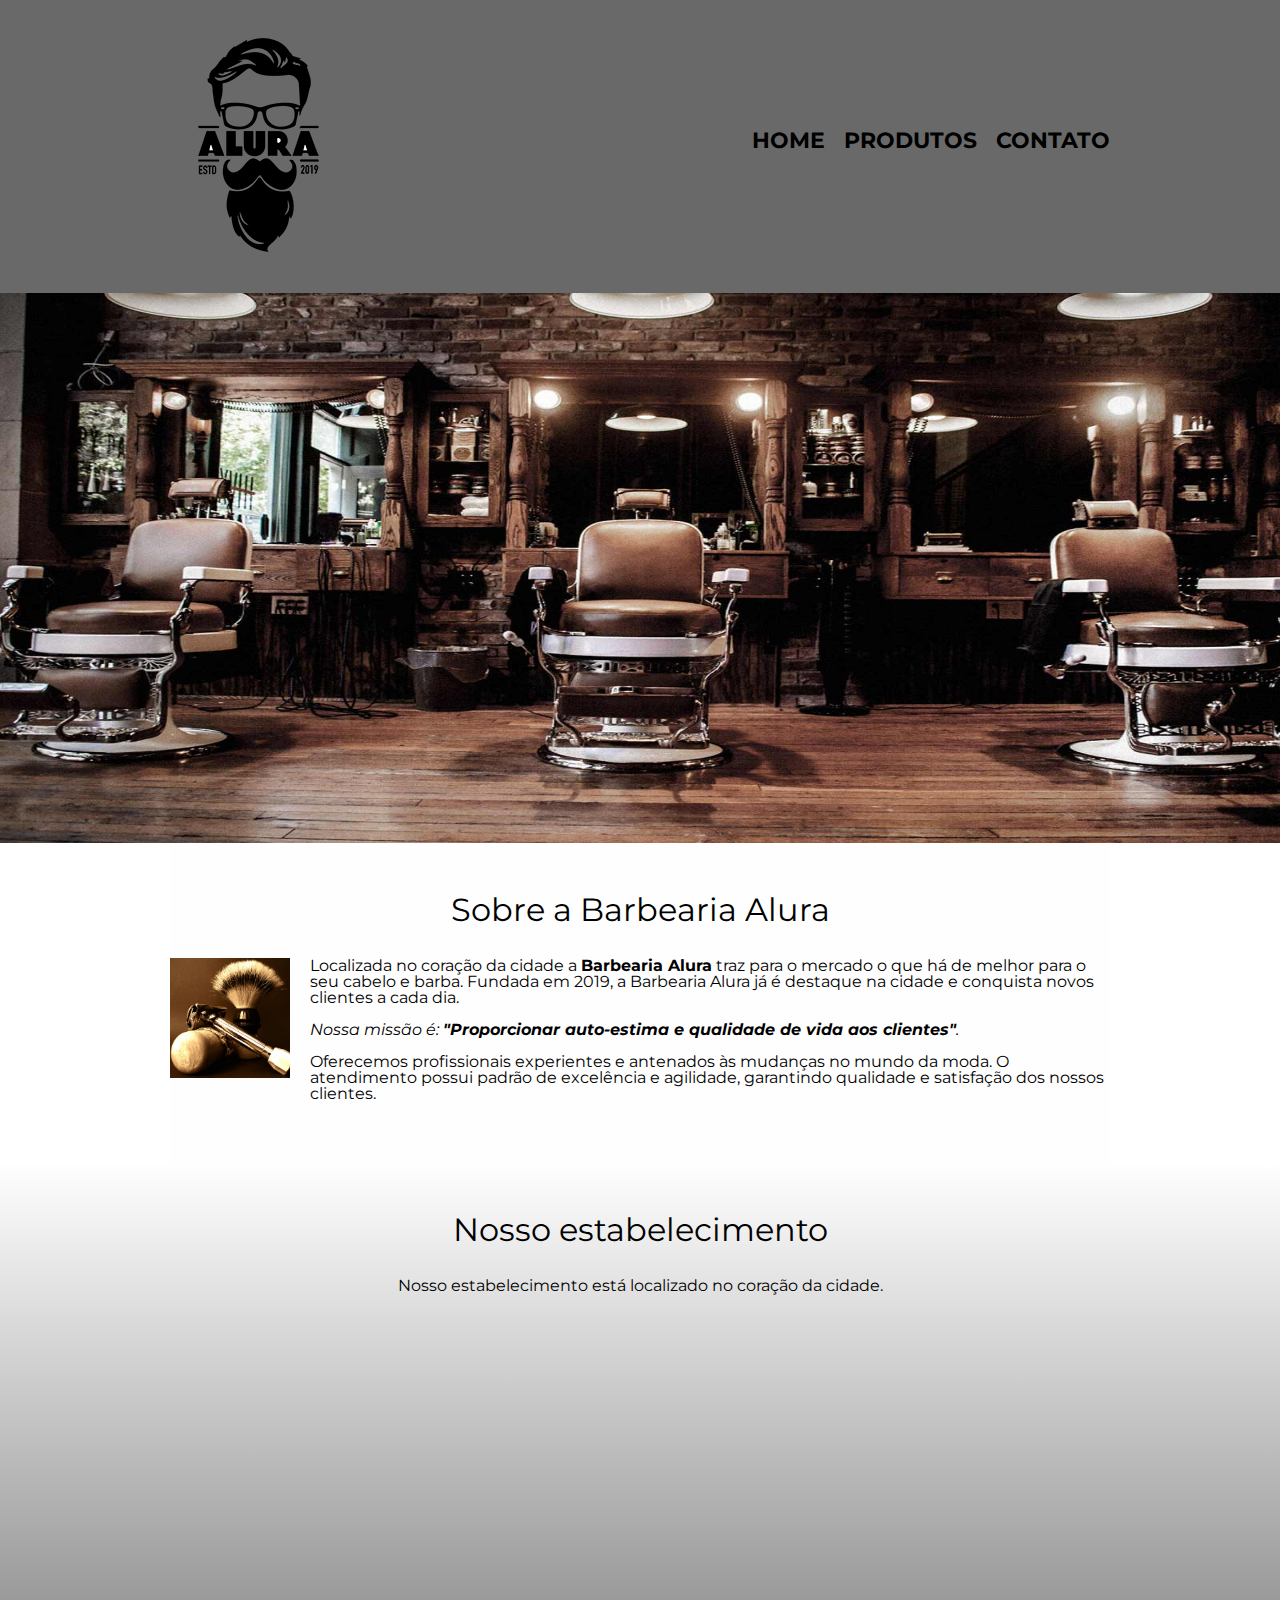
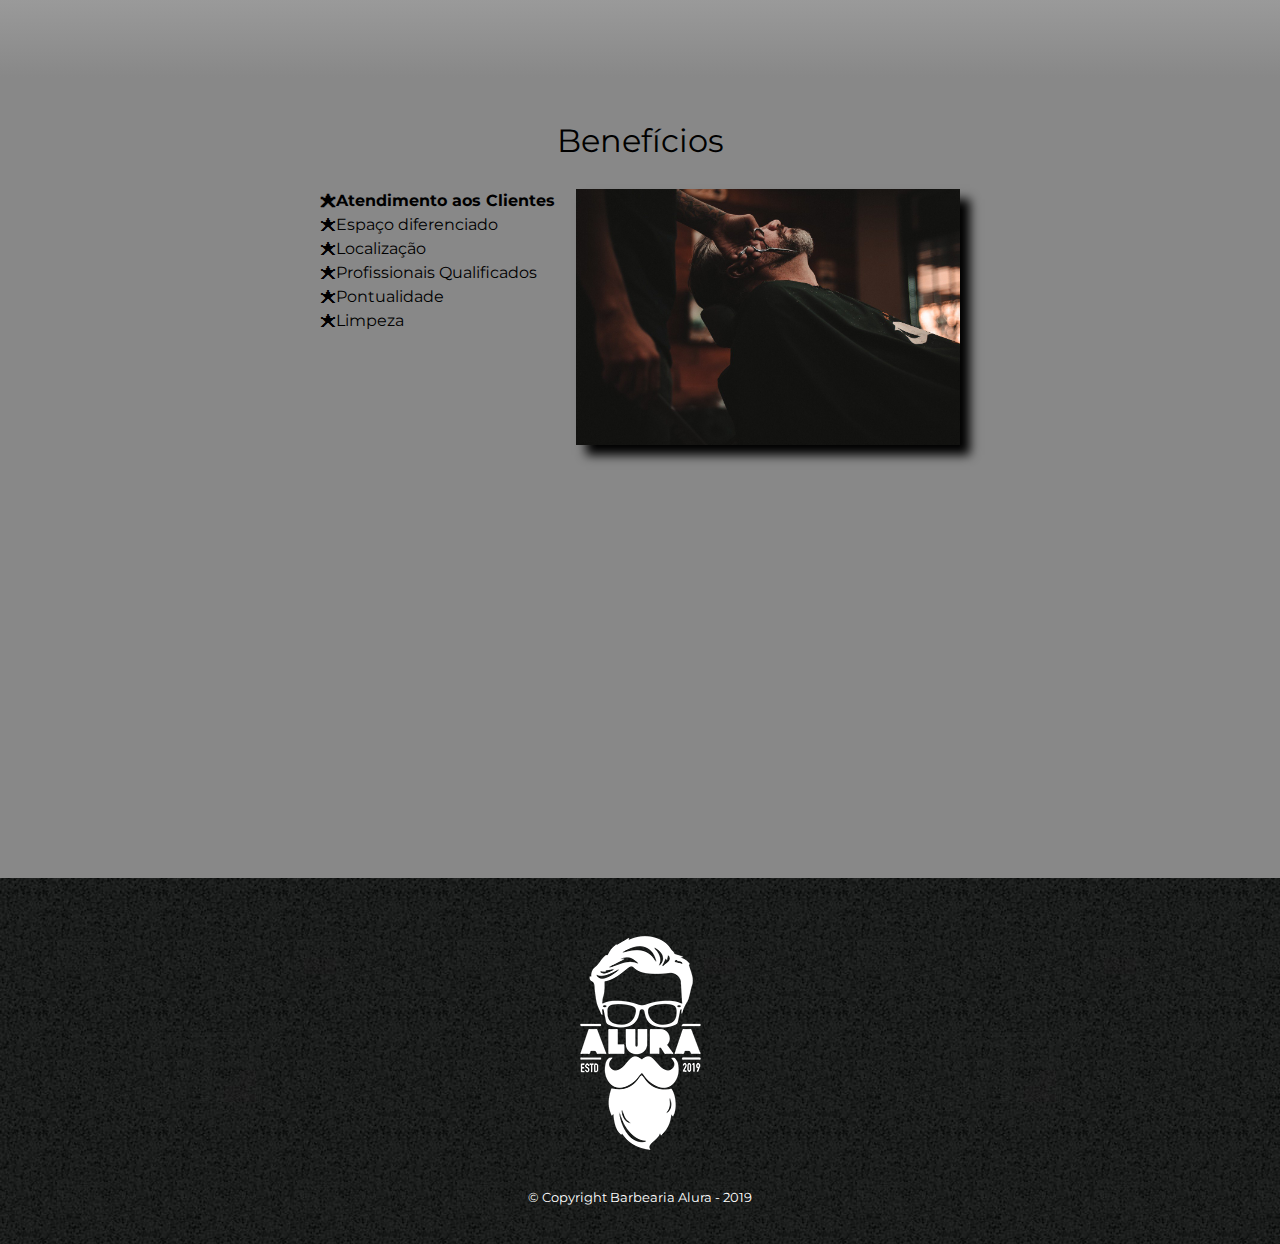
<file: html e css/index.html>
<!DOCTYPE html>
<html lang="pt-br">
	<head>
		<meta charset="UTF-8">
		<meta name="viewport" content="width-device-width">
		<title>Barbearia Alura</title>

		<link rel="stylesheet" href="../html e css/css/reset.css">
		<link rel="stylesheet" href="../html e css/css/style.css">
		<link href="https://fonts.googleapis.com/css?family=Montserrat&display=swap" rel="stylesheet">
	</head>

	<body>
		<header>
			<div class="caixa">
				<h1><img src="../html e css/imagens/logo.png"></h1>

				<nav>
					<ul>
						<li><a href="index.html">Home</a></li>
						<li><a href="produtos.html">Produtos</a></li>
						<li><a href="contato.html">Contato</a></li>
					</ul>
				</nav>
			</div>
		</header>

		<img class="banner" src="../html e css/imagens/barbearia.png">

		<main>
			<section class="principal">
				<h2 class="titulo-principal">Sobre a Barbearia Alura</h2>

				<img class="utensilios" src="../html e css/imagens/utensilios.jpg" alt="Utensilios de um barbeiro.">
		 
				<p>Localizada no coração da cidade a <strong>Barbearia Alura</strong> traz para o mercado o que há de melhor para o seu cabelo e barba. Fundada em 2019, a Barbearia Alura já é destaque na cidade e conquista novos clientes a cada dia.</p>

				<p id="missao"><em>Nossa missão é: <strong>"Proporcionar auto-estima e qualidade de vida aos clientes"</strong>.</em></p>

				<p>Oferecemos profissionais experientes e antenados às mudanças no mundo da moda. O atendimento possui padrão de excelência e agilidade, garantindo qualidade e satisfação dos nossos clientes.</p>
			</section>

			<section class="mapa">
				<h3 class="titulo-principal">Nosso estabelecimento</h3>
				<p>Nosso estabelecimento está localizado no coração da cidade.</p>

				<div class="mapa-conteudo">
					<iframe src="https://www.google.com/maps/embed?pb=!1m18!1m12!1m3!1d3657.106693512036!2d-46.65390548447542!3d-23.564611267598654!2m3!1f0!2f0!3f0!3m2!1i1024!2i768!4f13.1!3m3!1m2!1s0x94ce59541c6c79c3%3A0x36b90a85f0f8cb33!2sGrupo%20Alura!5e0!3m2!1spt-BR!2sbr!4v1664129387576!5m2!1spt-BR!2sbr" width="100%" height="300" style="border:0;" allowfullscreen="" loading="lazy" referrerpolicy="no-referrer-when-downgrade"></iframe>
				</div>
			</section>

			<section class="beneficios">
				<h3 class="titulo-principal">Benefícios</h3>

				<div class="conteudo-beneficios">
					<ul class="listas-beneficios">
						<li class="itens">Atendimento aos Clientes</li>
						<li class="itens">Espaço diferenciado</li>
						<li class="itens">Localização</li>
						<li class="itens">Profissionais Qualificados</li>
						<li class="itens">Pontualidade</li>
						<li class="itens">Limpeza</li>
					</ul><img src="../html e css/imagens/beneficios.jpg" class="imagem-beneficios">
				</div>

				<div class="video">
					<iframe width="560" height="315" src="https://www.youtube.com/embed/wcVVXUV0YUY" frameborder="0" allow="accelerometer; autoplay; encrypted-media; gyroscope; picture-in-picture" allowfullscreen></iframe>
				</div>
			</section>
		</main>

		<footer>
			<img src="../html e css/imagens/logo-branco.png">
			<p class="copyright">&copy; Copyright Barbearia Alura - 2019</p>
		</footer>
	</body>
</html>
</file>
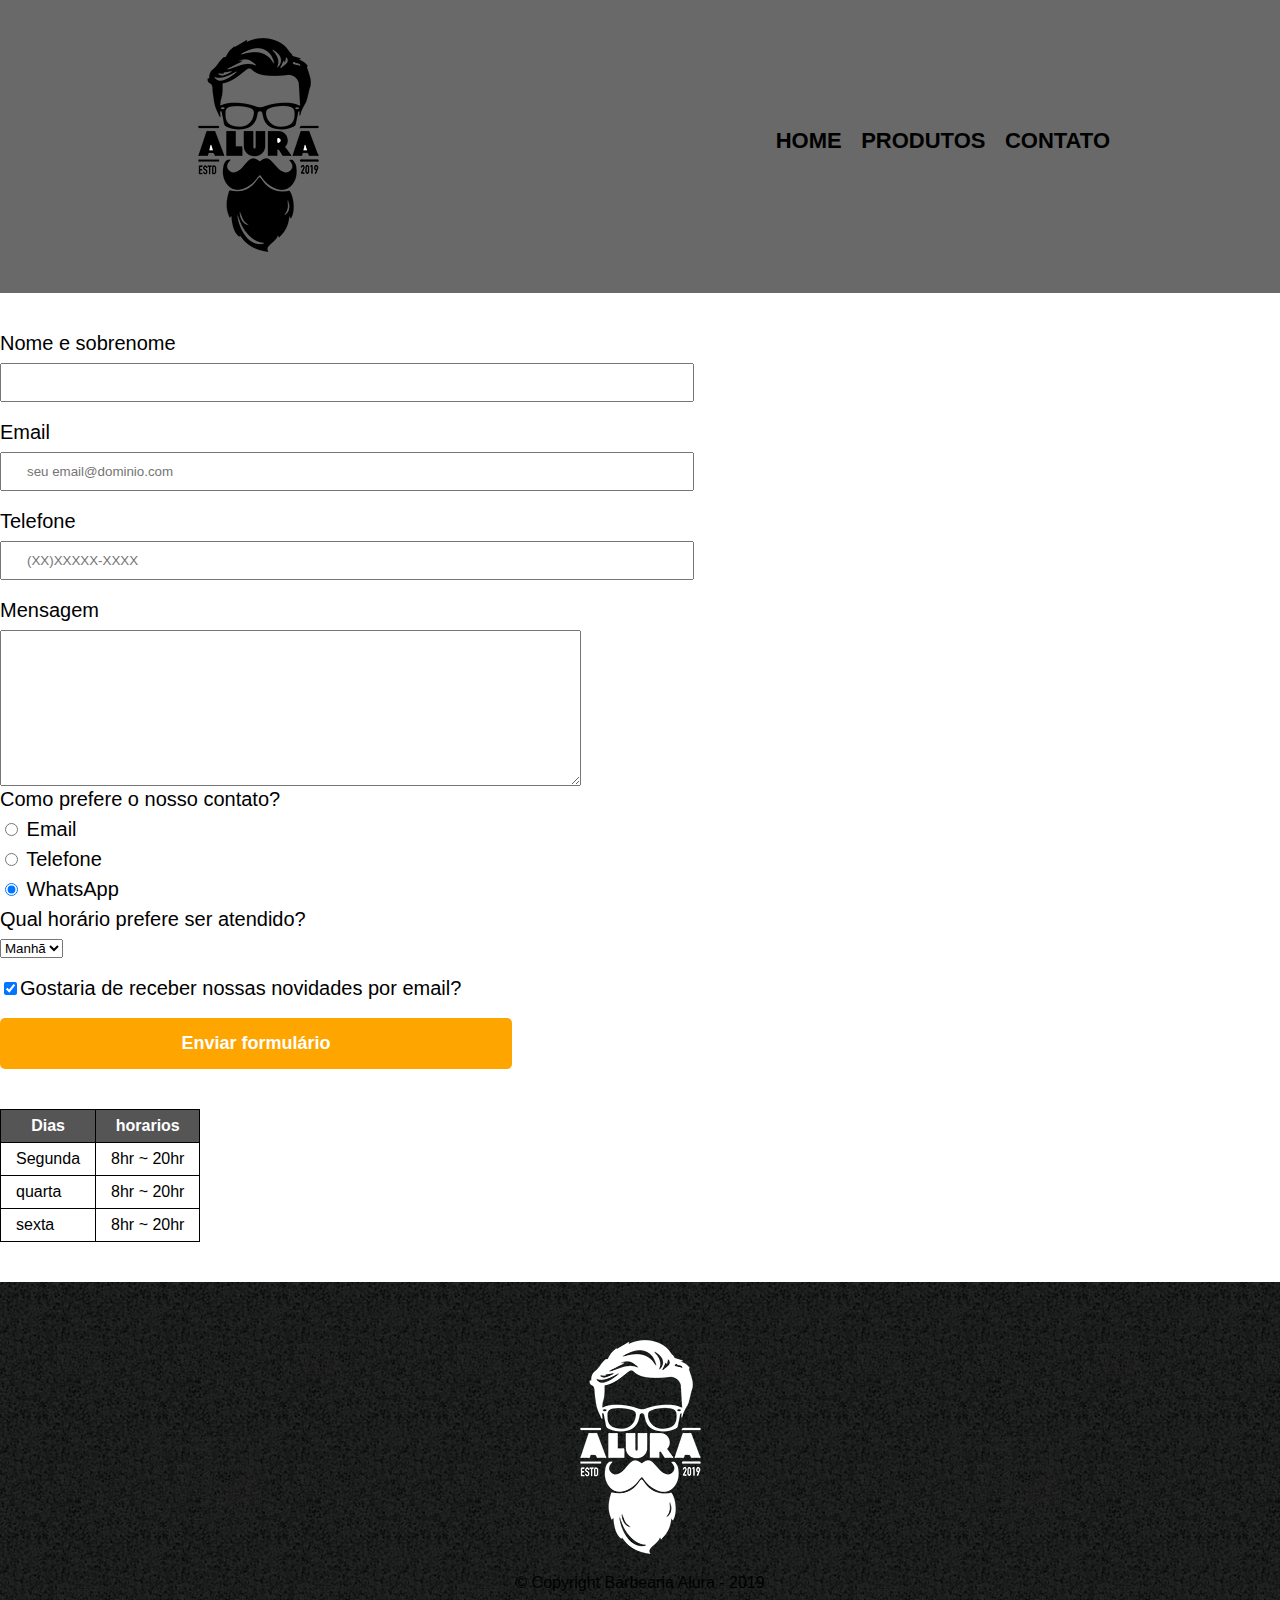
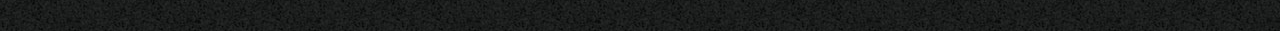
<file: html e css/contato.html>
<!DOCTYPE html>
<html lang="pt-br">
    <head>
        <meta charset="UTF-8">
        <title>Contato - Barbearia alura</title>
        <link rel="stylesheet" href="../html e css/css/reset.css">
        <link rel="stylesheet" href="../html e css/css/style.css">
    </head>
    
    <body>
        <header>
            <div class="caixa">
                <h1><img src="../html e css/imagens/logo.png" alt="logo Barbearia"></h1>

                <nav>
                    <ul>
                        <li><a href="index.html">Home</a></li>
                        <li><a href="produtos.html">Produtos</a></li>
                        <li><a href="contato.html">Contato</a></li>
                    </ul>
                </nav>
            </div>
        </header>

        <main>
            <form>
                <label for="nomesobrenome">Nome e sobrenome</label>
                <input type="text" id="nomesobrenome" class="input-padrao" required>

                <label for="email">Email</label>
                <input type="email" id="email" class="input-padrao" required placeholder="seu email@dominio.com">

                <label for="telefone">Telefone</label>
                <input type="tel" id="telefone" class="input-padrao" required placeholder="(XX)XXXXX-XXXX">

                <label for="mensagem">Mensagem</label>
                <textarea cols="70" rows="10" id="mensagem" required></textarea>

                <fieldset>
                    <legend>Como prefere o nosso contato?</legend>
                    <label for="radio-email"><input type="radio" name="contato" 
                    value="email" id="radio-email"> Email </label>
                    
                    <label for="radio-telefone"><input type="radio" name="contato"
                    value="telefone" id="radio-telefone"> Telefone </label>

                    <label for="radio-whatsapp"><input type="radio" name="contato"
                     value="whatsApp" id="radio-whatsapp" checked> WhatsApp </label>
                </fieldset>

                <fieldset>
                    <legend>Qual horário prefere ser atendido?</legend>
                    <select>
                        <option>Manhã</option>
                        <option>Tarde</option>
                        <option>Noite</option>
                    </select>
                </fieldset>

                <label class="checkbox"><input type="checkbox" checked>Gostaria de receber nossas novidades por email?</label>

                <input type="submit" value="Enviar formulário" class="enviar">
            </form>

            <table>
                <thead>
                    <tr>
                        <th>Dias</th>
                        <th>horarios</th>
                    </tr>
                </thead>
                <tbody>
                    <tr>
                        <td>Segunda</td>
                        <td>8hr ~ 20hr</td>
                    </tr>
                    <tr>
                        <td>quarta</td>
                        <td>8hr ~ 20hr</td>
                    </tr>
                    <tr>
                        <td>sexta</td>
                        <td>8hr ~ 20hr</td>
                    </tr>
                </tbody>
            </table>
        </main>

        <footer>
            <img src="../html e css/imagens/logo-branco.png" alt="logo barbearia branca">
            <p class="Copyright">&copy; Copyright Barbearia Alura - 2019</p>
        </footer>
    </body>
</html>
</file>
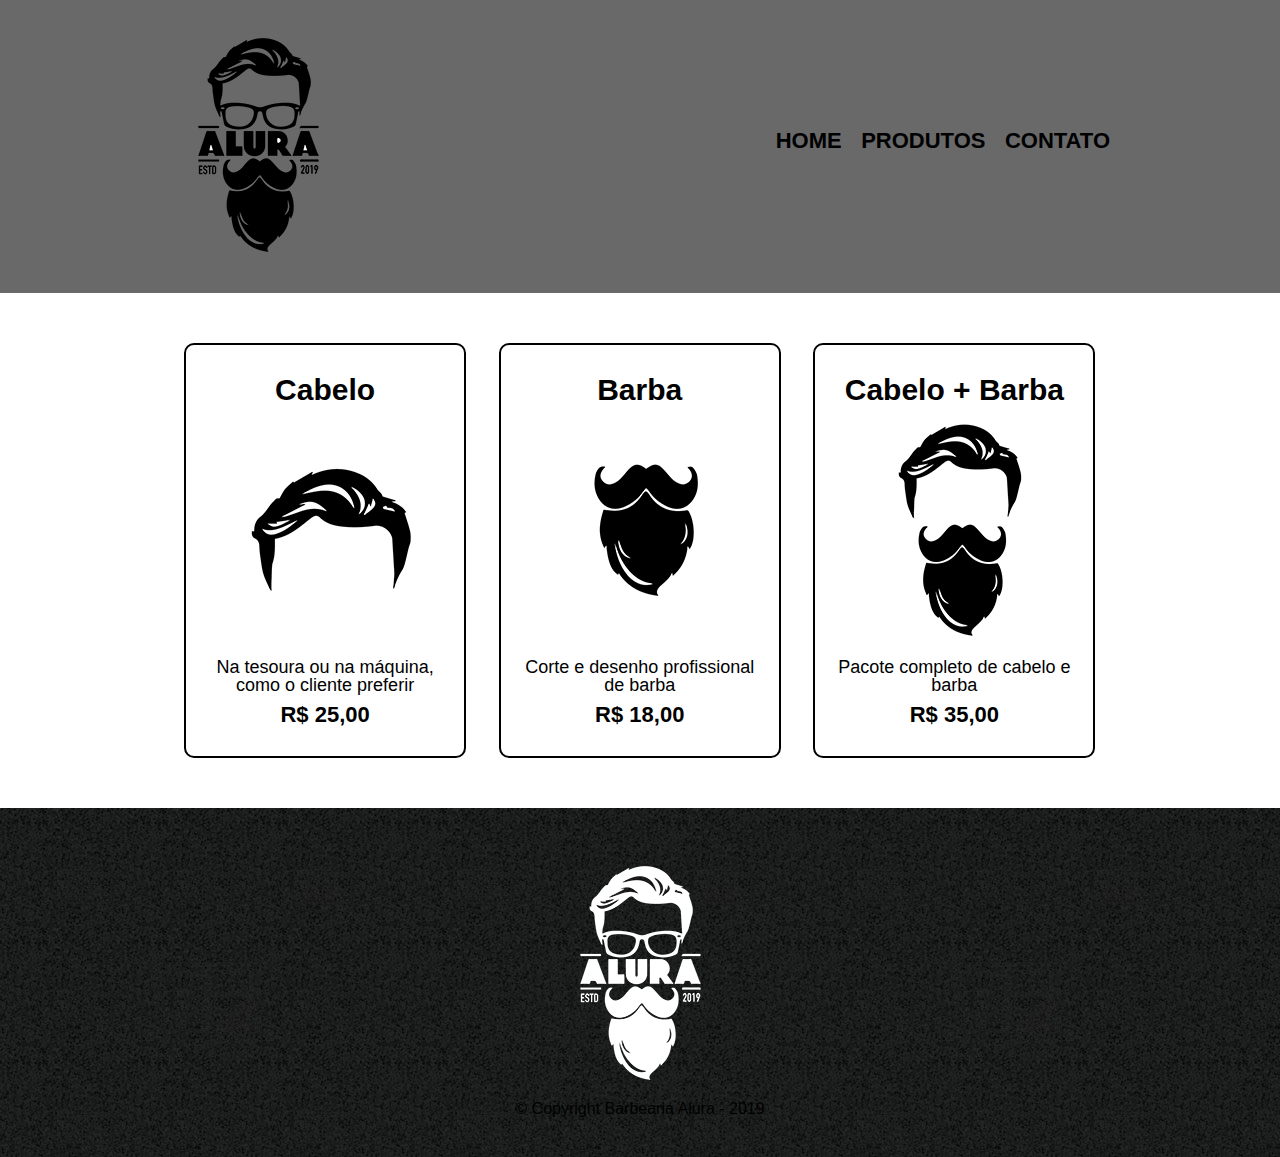
<file: html e css/produtos.html>
<!DOCTYPE html>
<html lang="pt-br">
    <head>
        <meta charset="UTF-8">
        <title>Produtos - Barbearia alura</title>
        <link rel="stylesheet" href="../html e css/css/reset.css">
        <link rel="stylesheet" href="../html e css/css/style.css">
    </head>
    
    <body>
        <header>
            <div class="caixa">
                <h1><img src="../html e css/imagens/logo.png" alt="logo Barbearia"></h1>

                <nav>
                    <ul>
                        <li><a href="index.html">Home</a></li>
                        <li><a href="produtos.html">Produtos</a></li>
                        <li><a href="contato.html">Contato</a></li>
                    </ul>
                </nav>
            </div>
        </header>

        <main>
            <ul class="produtos">
                <li>
                    <h2>Cabelo</h2>
                    <img src="../html e css/imagens/cabelo.jpg" alt="cabelo logo">
                    <p class="descricao">Na tesoura ou na máquina, como o cliente preferir</p>
                    <p class="preco-produto">R$ 25,00</p>
                </li>
                <li>
                    <h2>Barba</h2>
                    <img src="../html e css/imagens/barba.jpg" alt="barba logo">
                    <p class="descricao">Corte e desenho profissional de barba</p>
                    <p class="preco-produto">R$ 18,00</p>
                </li>
                <li>
                    <h2>Cabelo + Barba</h2>
                    <img src="../html e css/imagens/cabelo+barba.jpg" alt="cabelo e barba logo">
                    <p class="descricao">Pacote completo de cabelo e barba</p>
                    <p class="preco-produto">R$ 35,00</p>
                </li>
            </ul>
        </main>

        <footer>
            <img src="../html e css/imagens/logo-branco.png" alt="logo barbearia branca">
            <p class="Copyright">&copy; Copyright Barbearia Alura - 2019</p>
        </footer>
    </body>
</html>
</file>
<file: html e css/css/style.css>
body{
    font-family: 'Montserrat', sans-serif;
}

header{
    background-color: #696969;
    padding: 20px 0;
}

.caixa{
    position: relative;
    width: 940px;
    margin: 0 auto;
}

nav{
    position: absolute;
    top: 110px;
    right: 0;
}

nav li{
    display: inline;
    margin: 0 0 0 15px;
}

nav a{
    text-transform: uppercase;
    color: #000000;
    font-weight: bold;
    font-size: 22px;
    text-decoration: none;
}

nav a:hover{
    color:#DAA520;
    text-decoration: underline;
}

.produtos{
    width: 940px;
    margin: 0 auto;
    padding: 50px 0;
}

.produtos li{
    display: inline-block;
    text-align: center;
    width: 30%;
    vertical-align: top;
    margin: 0 1.5%;
    padding: 30px 20px;
    box-sizing: border-box;
    border:2px solid #000000;
    border-radius: 10px;
}

.produtos li:hover{
    border-color: #DAA520;
}

.produtos li:active{
    border-color: #FF4500;
}

.produtos li:hover h2{
    font-size: 34px;
}

.produtos h2{
    font-size: 30px;
    font-weight: bold;
}

.descricao{
    font-size: 18px;
}

.preco-produto{
    font-size: 22px;
    font-weight: bold;
    margin-top: 10px;
}

footer{
    text-align: center;
    background: url("../imagens/bg.jpg");
    padding: 40px 0;
}

.copyright{
    color: #FFFFFF;
    font-size: 13px;
    margin: 20px 0 0;
}

form{
    margin: 40px 0;

}

form label, form legend{
    display: block;
    font-size: 20px;
    margin: 0 0 10px;
}

.input-padrao{
    display: block;
    margin: 0 0 20px;
    padding: 10px 25px;
    width: 50%;
}

.checkbox{
    margin: 20px 0;
}

.enviar{
    width: 40%;
    padding: 15px 0;
    background: orange;
    color: white;
    font-weight: bold;
    font-size: 18px;
    border: none;
    border-radius: 5px;
    transition: 1s all;
    cursor: pointer;
}

.enviar:hover{
    background: darkorange;
    transform: scale(1.2);
}

table{
    margin: 20px 0 40px;
}

thead{
    background-color: #555555;
    color: white;
    font-weight: bold;

}

td, th{
    border: 1px solid #000000;
    padding: 8px 15px;
}

/*css da pagina inicial*/
.banner{
    width: 100%;
    height: 550px;
}

.titulo-principal{
    text-align: center;
    font-size: 2em;
    margin: 0 0 1em;
    clear: left;
}

.principal{
    padding: 3em 0;
    background: #FEFEFE;
    width: 940px;
    margin: 0 auto;
}

.principal p{
    margin: 0 0 1em;
}

.principal strong{
    font-weight: bold;
}

.principal em{
    font-style: italic;
}

.utensilios{
    width: 120px;
    float: left;
    margin: 0 20px 20px 0;
}

.mapa{
    padding: 3em 0;
    background: linear-gradient(#FEFEFE, #888888);
}

.mapa-conteudo{
    width: 940px;
    margin: 0 auto;
}

.mapa p{
    margin: 0 0 2em;
    text-align: center;
}

.beneficios{
    padding: 3em 0;
    background: #888888;
}


.conteudo-beneficios{
    width: 640px;
    margin: 0 auto;
}

.listas-beneficios{
    width: 40%;
    display: inline-block;
    vertical-align: top;
}

.itens{
    line-height: 1.5;
}

.itens:first-child{
    font-weight: bold;
}

.itens:before{
    content: "🟊";
}

.imagem-beneficios{
    width: 60%;
    opacity: 1;
    transition: 400ms;
    box-shadow: 10px 10px 10px 0 #000000;
}

.imagem-beneficios:hover{
    opacity: 0.3;
}

.video{
    width: 560px;
    margin: 2em auto;
}

@media screen and (max-width: 480px){
    .caixa,.principal,.conteudo-beneficios,.mapa-conteudo,.video{
        width: auto;
    }

    h1{
        text-align: center;
    }

    nav{
        position: static;
    }

    .listas-beneficios, .imagem-beneficios{
        width: 100%;
    }
}
</file>
